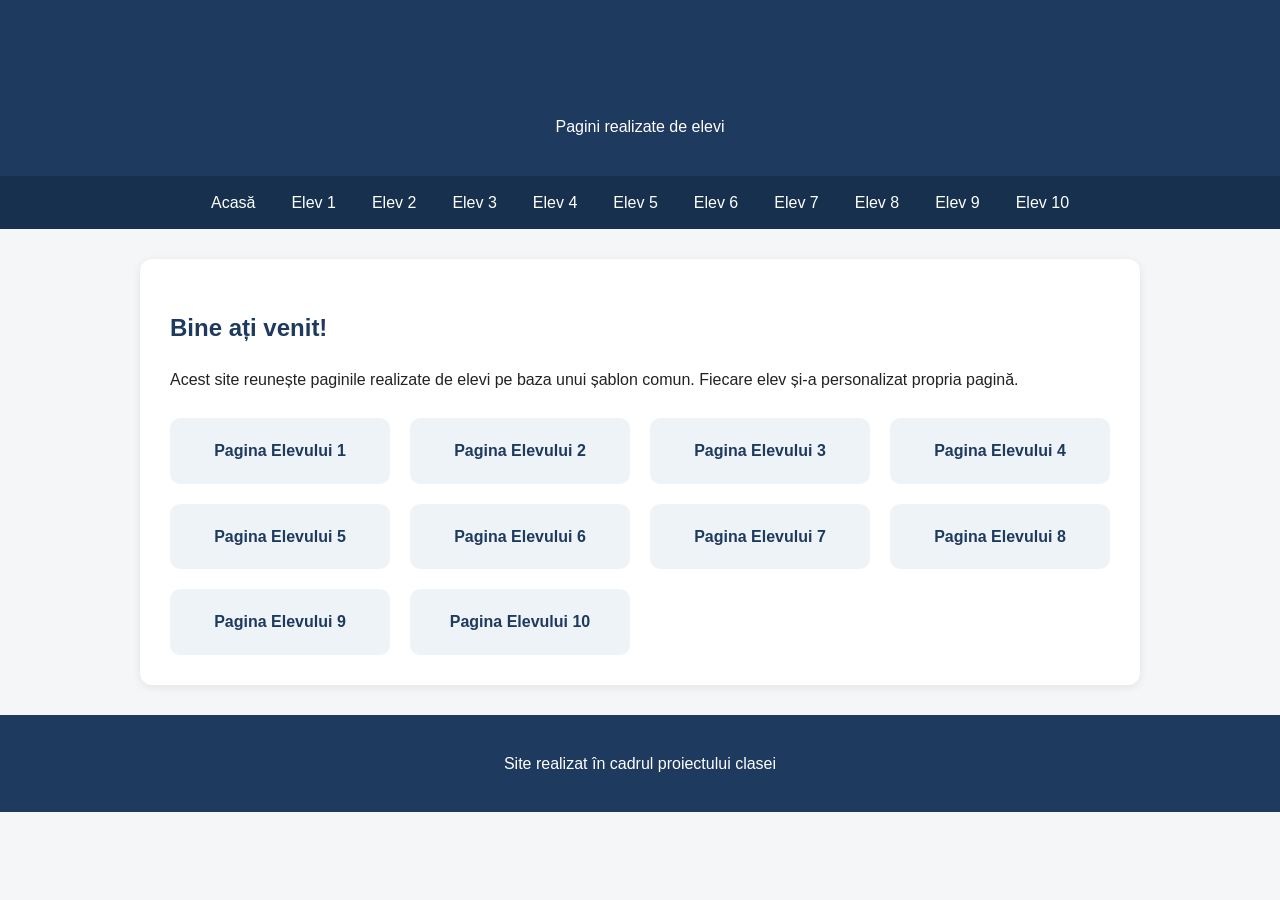
<file: index.html>
<!DOCTYPE html>
<html lang="ro">
<head>
  <meta charset="UTF-8">
  <meta name="viewport" content="width=device-width, initial-scale=1.0">
  <title>Proiectul clasei</title>
  <link rel="stylesheet" href="style.css">
</head>
<body>

  <header>
    <h1>Proiectul clasei</h1>
    <p>Pagini realizate de elevi</p>
  </header>

  <nav>
    <ul>
      <li><a href="index.html">Acasă</a></li>
      <li><a href="elev1.html">Elev 1</a></li>
      <li><a href="elev2.html">Elev 2</a></li>
      <li><a href="elev3.html">Elev 3</a></li>
      <li><a href="elev4.html">Elev 4</a></li>
      <li><a href="elev5.html">Elev 5</a></li>
      <li><a href="elev6.html">Elev 6</a></li>
       <li><a href="elev7.html">Elev 7</a></li>
       <li><a href="elev8.html">Elev 8</a></li>
       <li><a href="elev9.html">Elev 9</a></li>
       <li><a href="elev10.html">Elev 10</a></li>
    </ul>
  </nav>

  <main>
    <h2>Bine ați venit!</h2>
    <p>
      Acest site reunește paginile realizate de elevi pe baza unui șablon comun.
      Fiecare elev și-a personalizat propria pagină.
    </p>

    <div class="carduri">
      <div class="card"><a href="elev1.html">Pagina Elevului 1</a></div>
      <div class="card"><a href="elev2.html">Pagina Elevului 2</a></div>
      <div class="card"><a href="elev3.html">Pagina Elevului 3</a></div>
      <div class="card"><a href="elev4.html">Pagina Elevului 4</a></div>
      <div class="card"><a href="elev5.html">Pagina Elevului 5</a></div>
      <div class="card"><a href="elev6.html">Pagina Elevului 6</a></div>
       <div class="card"><a href="elev7.html">Pagina Elevului 7</a></div>
       <div class="card"><a href="elev8.html">Pagina Elevului 8</a></div>
       <div class="card"><a href="elev9.html">Pagina Elevului 9</a></div>
       <div class="card"><a href="elev10.html">Pagina Elevului 10</a></div>
    </div>
  </main>

  <footer>
    <p>Site realizat în cadrul proiectului clasei</p>
  </footer>

</body>
</html>
</file>
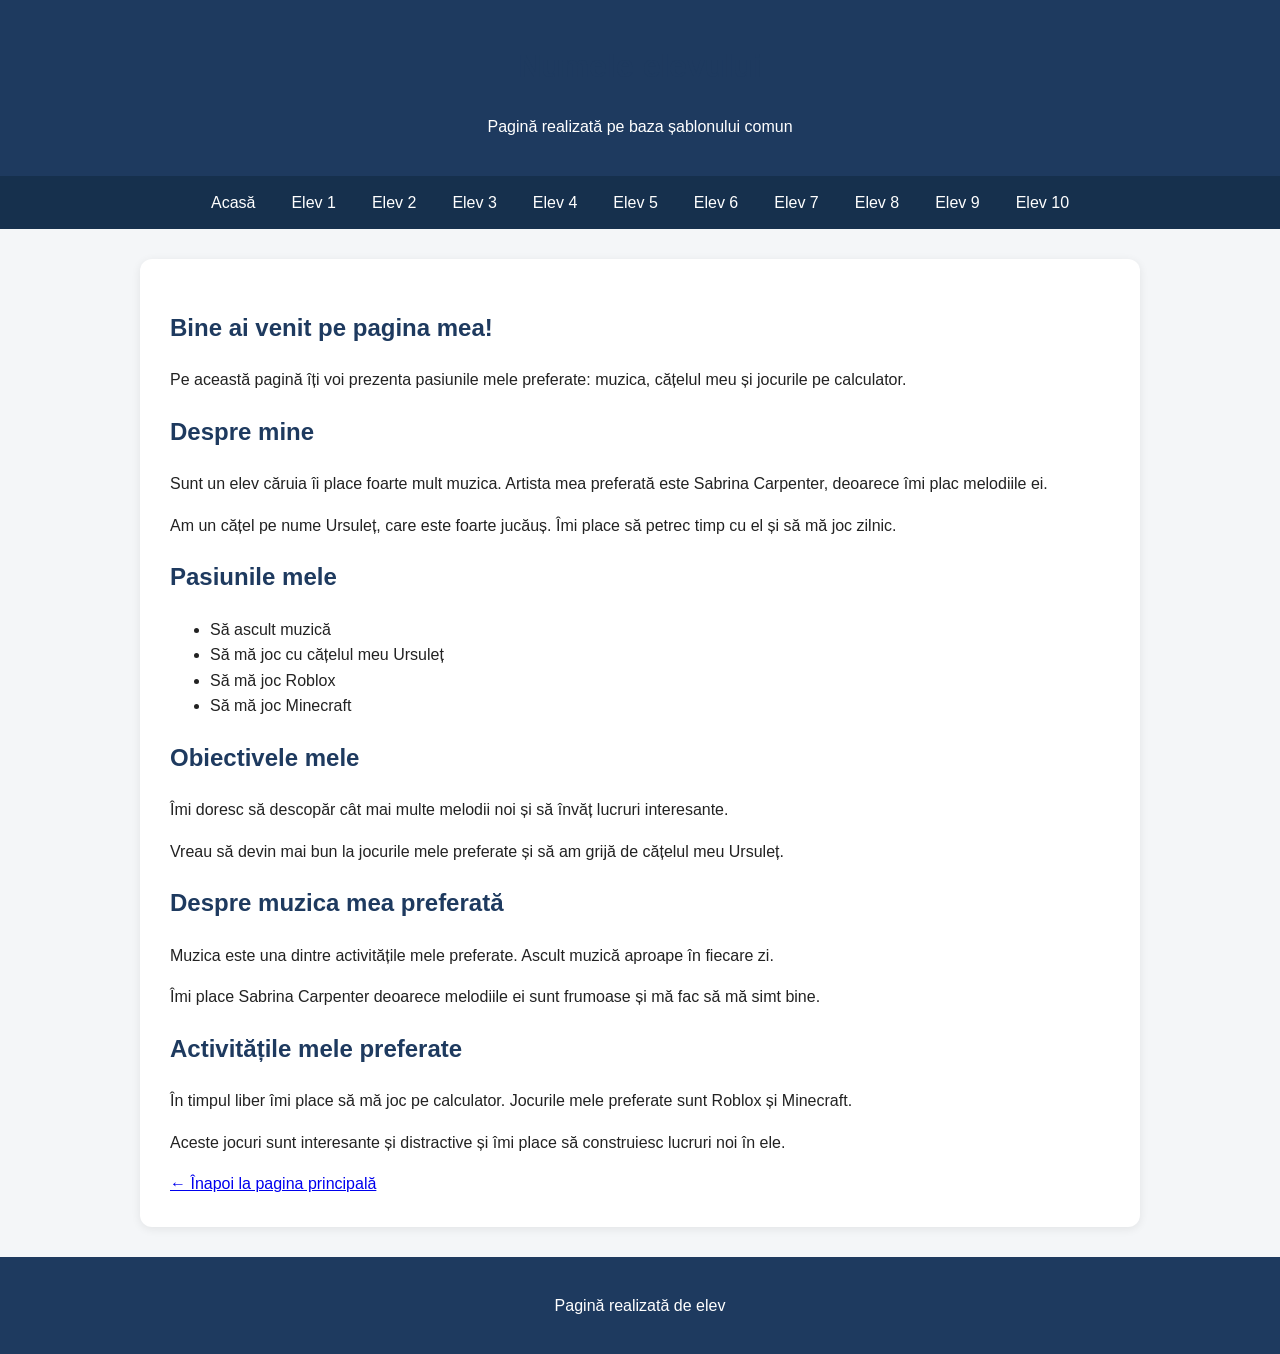
<file: elev2.html>
<!DOCTYPE html>
<html lang="ro">
<head>
  <meta charset="UTF-8">
  <meta name="viewport" content="width=device-width, initial-scale=1">
  <title>Numele elevului</title>
  <link rel="stylesheet" href="style.css">
</head>
<body>

  <header class="site-header">
    <div class="container">
      <h1>Numele elevului</h1>
      <p>Pagină realizată pe baza șablonului comun</p>
    </div>
  </header>

  <nav class="main-nav">
    <div class="container">
      <ul>
        <li><a href="index.html">Acasă</a></li>
        <li><a href="elev1.html">Elev 1</a></li>
        <li><a href="elev2.html">Elev 2</a></li>
        <li><a href="elev3.html">Elev 3</a></li>
        <li><a href="elev4.html">Elev 4</a></li>
        <li><a href="elev5.html">Elev 5</a></li>
        <li><a href="elev6.html">Elev 6</a></li>
        <li><a href="elev7.html">Elev 7</a></li>
       <li><a href="elev8.html">Elev 8</a></li>
        <li><a href="elev9.html">Elev 9</a></li>
        <li><a href="elev10.html">Elev 10</a></li>
      </ul>
    </div>
  </nav>

<main class="container">
  <section class="hero">
    <h2 class="section-title">Bine ai venit pe pagina mea!</h2>
    <p>
      Pe această pagină îți voi prezenta pasiunile mele preferate:
      muzica, cățelul meu și jocurile pe calculator.
    </p>
  </section>

  <section class="content-box">
    <h2 class="section-title">Despre mine</h2>
    <p>
      Sunt un elev căruia îi place foarte mult muzica.
      Artista mea preferată este Sabrina Carpenter,
      deoarece îmi plac melodiile ei.
    </p>
    <p>
      Am un cățel pe nume Ursuleț, care este foarte jucăuș.
      Îmi place să petrec timp cu el și să mă joc zilnic.
    </p>
  </section>

  <section class="two-columns">
    <article class="info-box">
      <h2 class="section-title">Pasiunile mele</h2>
      <ul class="clean-list">
        <li>Să ascult muzică</li>
        <li>Să mă joc cu cățelul meu Ursuleț</li>
        <li>Să mă joc Roblox</li>
        <li>Să mă joc Minecraft</li>
      </ul>
    </article>

    <article class="info-box">
      <h2 class="section-title">Obiectivele mele</h2>
      <p>
        Îmi doresc să descopăr cât mai multe melodii noi
        și să învăț lucruri interesante.
      </p>
      <p>
        Vreau să devin mai bun la jocurile mele preferate
        și să am grijă de cățelul meu Ursuleț.
      </p>
    </article>
  </section>

  <section class="content-box">
    <h2 class="section-title">Despre muzica mea preferată</h2>
    <p>
      Muzica este una dintre activitățile mele preferate.
      Ascult muzică aproape în fiecare zi.
    </p>
    <p>
      Îmi place Sabrina Carpenter deoarece melodiile ei
      sunt frumoase și mă fac să mă simt bine.
    </p>
  </section>

  <section class="content-box">
    <h2 class="section-title">Activitățile mele preferate</h2>
    <p>
      În timpul liber îmi place să mă joc pe calculator.
      Jocurile mele preferate sunt Roblox și Minecraft.
    </p>
    <p>
      Aceste jocuri sunt interesante și distractive
      și îmi place să construiesc lucruri noi în ele.
    </p>

    <a class="back-link" href="index.html">← Înapoi la pagina principală</a>
  </section>
</main>

  <footer class="site-footer">
    <div class="container">
      <p>Pagină realizată de elev</p>
    </div>
  </footer>

</body>
</html>
</file>
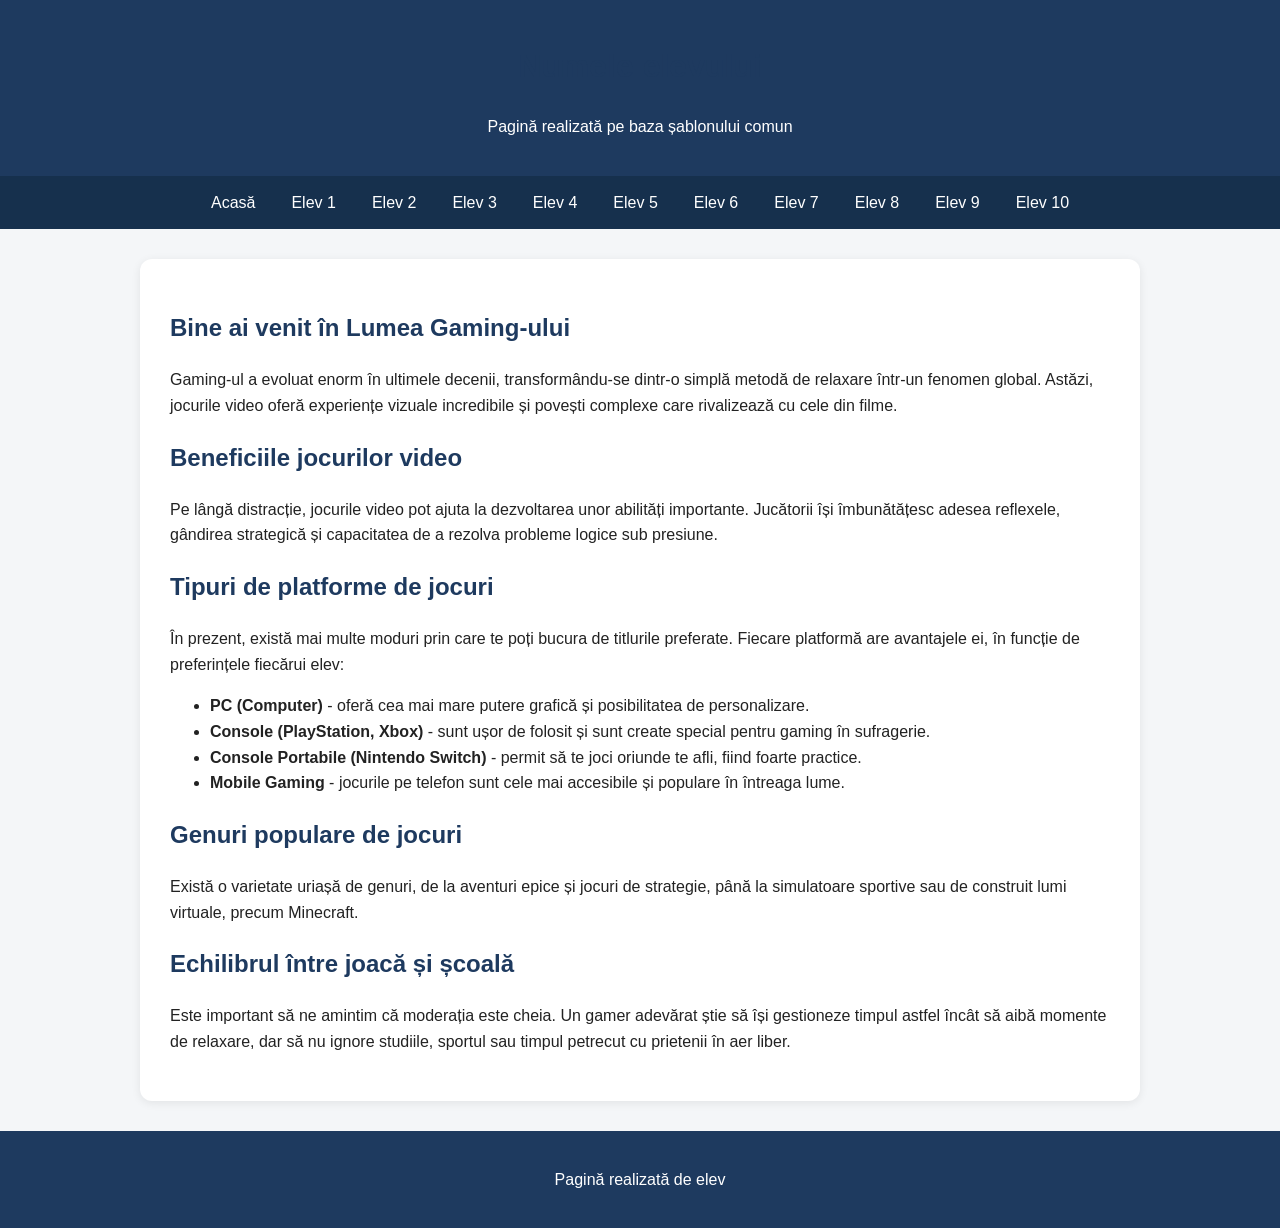
<file: elev5.html>
<!DOCTYPE html>
<html lang="ro">
<head>
  <meta charset="UTF-8">
  <meta name="viewport" content="width=device-width, initial-scale=1">
  <title>Numele elevului</title>
  <link rel="stylesheet" href="style.css">
</head>
<body>

  <header class="site-header">
    <div class="container">
      <h1>Numele elevului</h1>
      <p>Pagină realizată pe baza șablonului comun</p>
    </div>
  </header>

  <nav class="main-nav">
    <div class="container">
      <ul>
        <li><a href="index.html">Acasă</a></li>
        <li><a href="elev1.html">Elev 1</a></li>
        <li><a href="elev2.html">Elev 2</a></li>
        <li><a href="elev3.html">Elev 3</a></li>
        <li><a href="elev4.html">Elev 4</a></li>
        <li><a href="elev5.html">Elev 5</a></li>
        <li><a href="elev6.html">Elev 6</a></li>
        <li><a href="elev7.html">Elev 7</a></li>
       <li><a href="elev8.html">Elev 8</a></li>
        <li><a href="elev9.html">Elev 9</a></li>
        <li><a href="elev10.html">Elev 10</a></li>
      </ul>
    </div>
  </nav>

  <main class="container">
   <h2>Bine ai venit în Lumea Gaming-ului</h2>
    
    <p>Gaming-ul a evoluat enorm în ultimele decenii, transformându-se dintr-o simplă metodă de relaxare într-un fenomen global. Astăzi, jocurile video oferă experiențe vizuale incredibile și povești complexe care rivalizează cu cele din filme.</p>

    <h2>Beneficiile jocurilor video</h2>
    
    <p>Pe lângă distracție, jocurile video pot ajuta la dezvoltarea unor abilități importante. Jucătorii își îmbunătățesc adesea reflexele, gândirea strategică și capacitatea de a rezolva probleme logice sub presiune.</p>

    <h2>Tipuri de platforme de jocuri</h2>
    
    <p>În prezent, există mai multe moduri prin care te poți bucura de titlurile preferate. Fiecare platformă are avantajele ei, în funcție de preferințele fiecărui elev:</p>
    
    <ul>
        <li><strong>PC (Computer)</strong> - oferă cea mai mare putere grafică și posibilitatea de personalizare.</li>
        <li><strong>Console (PlayStation, Xbox)</strong> - sunt ușor de folosit și sunt create special pentru gaming în sufragerie.</li>
        <li><strong>Console Portabile (Nintendo Switch)</strong> - permit să te joci oriunde te afli, fiind foarte practice.</li>
        <li><strong>Mobile Gaming</strong> - jocurile pe telefon sunt cele mai accesibile și populare în întreaga lume.</li>
    </ul>

    <h2>Genuri populare de jocuri</h2>
    
    <p>Există o varietate uriașă de genuri, de la aventuri epice și jocuri de strategie, până la simulatoare sportive sau de construit lumi virtuale, precum Minecraft.</p>

    <h2>Echilibrul între joacă și școală</h2>
    
    <p>Este important să ne amintim că moderația este cheia. Un gamer adevărat știe să își gestioneze timpul astfel încât să aibă momente de relaxare, dar să nu ignore studiile, sportul sau timpul petrecut cu prietenii în aer liber.</p>
  </main>

  <footer class="site-footer">
    <div class="container">
      <p>Pagină realizată de elev</p>
    </div>
  </footer>

</body>
</html>
</file>
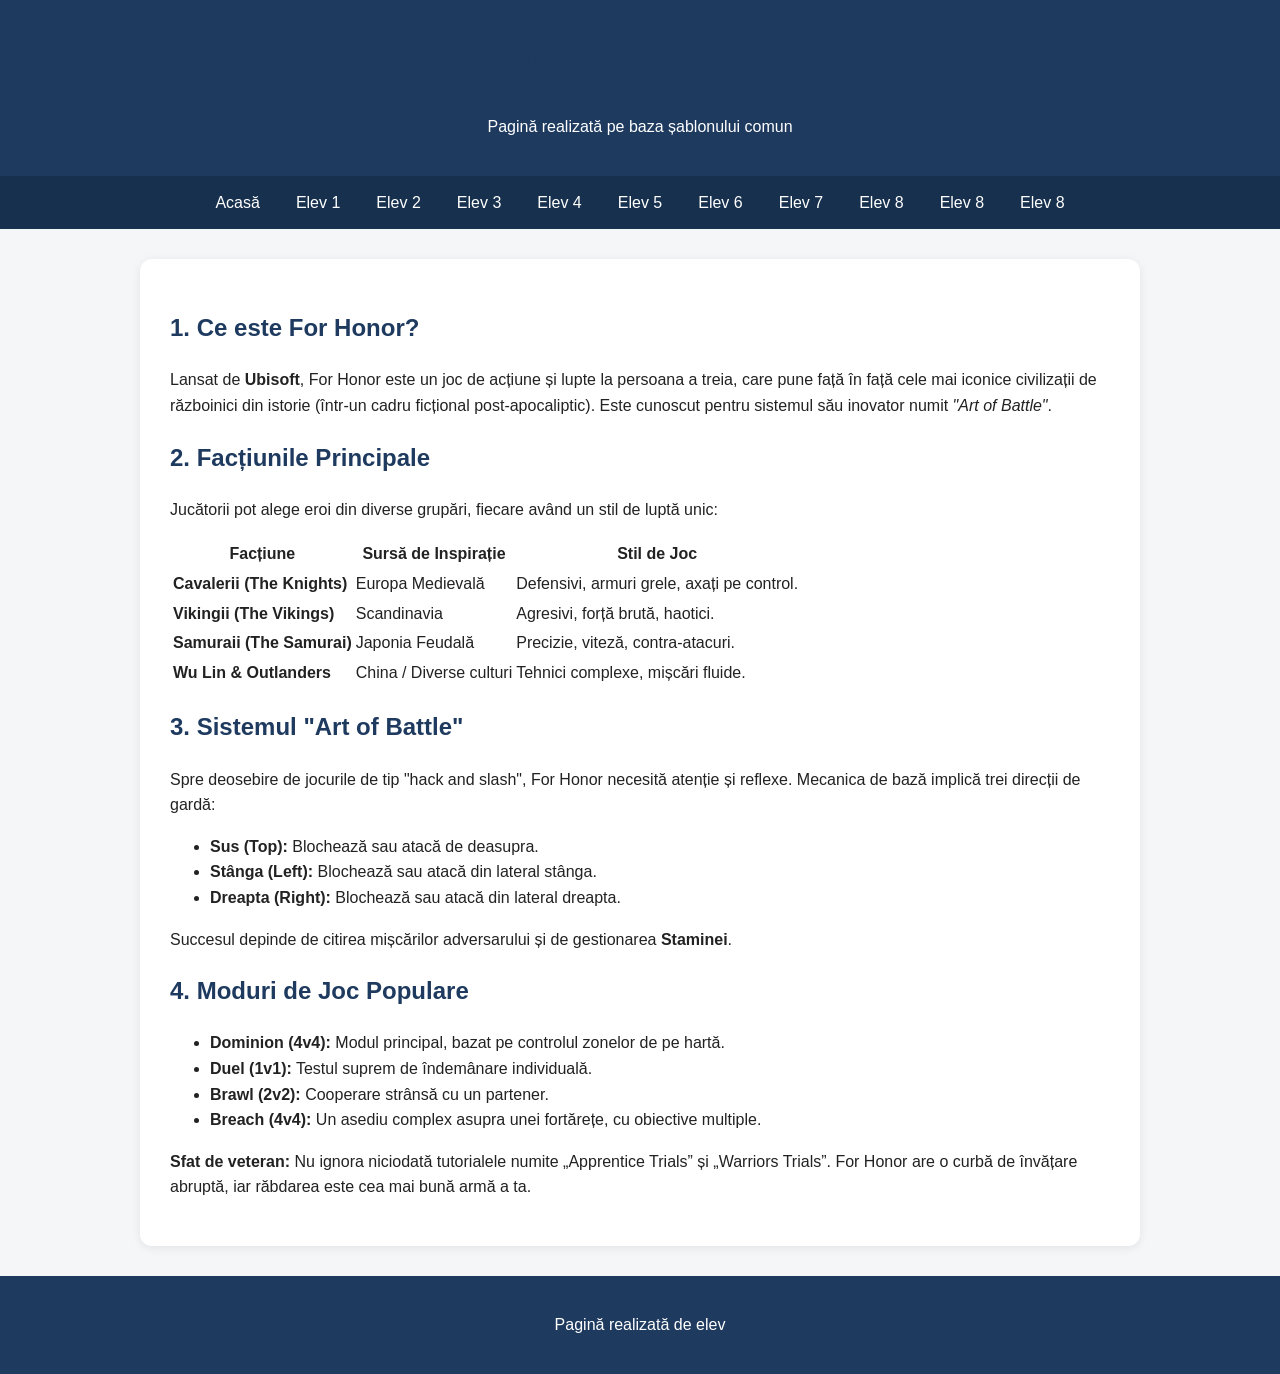
<file: elev6.html>
<!DOCTYPE html>
<html lang="ro">
<head>
  <meta charset="UTF-8">
  <meta name="viewport" content="width=device-width, initial-scale=1">
  <title>Numele elevului</title>
  <link rel="stylesheet" href="style.css">
</head>
<body>

  <header class="site-header">
    <div class="container">
      <h1>Numele elevului</h1>
      <p>Pagină realizată pe baza șablonului comun</p>
    </div>
  </header>

  <nav class="main-nav">
    <div class="container">
      <ul>
        <li><a href="index.html">Acasă</a></li>
        <li><a href="elev1.html">Elev 1</a></li>
        <li><a href="elev2.html">Elev 2</a></li>
        <li><a href="elev3.html">Elev 3</a></li>
        <li><a href="elev4.html">Elev 4</a></li>
        <li><a href="elev5.html">Elev 5</a></li>
        <li><a href="elev6.html">Elev 6</a></li>
        <li><a href="elev7.html">Elev 7</a></li>
       <li><a href="elev8.html">Elev 8</a></li>
        <li><a href="elev9.html">Elev 8</a></li>
        <li><a href="elev10.html">Elev 8</a></li>
      </ul>
    </div>
  </nav>

  <main class="container">
<section>
        <h2>1. Ce este For Honor?</h2>
        <p>Lansat de <strong>Ubisoft</strong>, For Honor este un joc de acțiune și lupte la persoana a treia, care pune față în față cele mai iconice civilizații de războinici din istorie (într-un cadru ficțional post-apocaliptic). Este cunoscut pentru sistemul său inovator numit <em>"Art of Battle"</em>.</p>
    </section>

    <section>
        <h2>2. Facțiunile Principale</h2>
        <p>Jucătorii pot alege eroi din diverse grupări, fiecare având un stil de luptă unic:</p>
        <table>
            <tr>
                <th>Facțiune</th>
                <th>Sursă de Inspirație</th>
                <th>Stil de Joc</th>
            </tr>
            <tr>
                <td><strong>Cavalerii (The Knights)</strong></td>
                <td>Europa Medievală</td>
                <td>Defensivi, armuri grele, axați pe control.</td>
            </tr>
            <tr>
                <td><strong>Vikingii (The Vikings)</strong></td>
                <td>Scandinavia</td>
                <td>Agresivi, forță brută, haotici.</td>
            </tr>
            <tr>
                <td><strong>Samuraii (The Samurai)</strong></td>
                <td>Japonia Feudală</td>
                <td>Precizie, viteză, contra-atacuri.</td>
            </tr>
            <tr>
                <td><strong>Wu Lin & Outlanders</strong></td>
                <td>China / Diverse culturi</td>
                <td>Tehnici complexe, mișcări fluide.</td>
            </tr>
        </table>
    </section>

    <section>
        <h2>3. Sistemul "Art of Battle"</h2>
        <p>Spre deosebire de jocurile de tip "hack and slash", For Honor necesită atenție și reflexe. Mecanica de bază implică trei direcții de gardă:</p>
        <ul>
            <li><strong>Sus (Top):</strong> Blochează sau atacă de deasupra.</li>
            <li><strong>Stânga (Left):</strong> Blochează sau atacă din lateral stânga.</li>
            <li><strong>Dreapta (Right):</strong> Blochează sau atacă din lateral dreapta.</li>
        </ul>
        <p>Succesul depinde de citirea mișcărilor adversarului și de gestionarea <strong>Staminei</strong>.</p>
    </section>

    <section>
        <h2>4. Moduri de Joc Populare</h2>
        <ul>
            <li><strong>Dominion (4v4):</strong> Modul principal, bazat pe controlul zonelor de pe hartă.</li>
            <li><strong>Duel (1v1):</strong> Testul suprem de îndemânare individuală.</li>
            <li><strong>Brawl (2v2):</strong> Cooperare strânsă cu un partener.</li>
            <li><strong>Breach (4v4):</strong> Un asediu complex asupra unei fortărețe, cu obiective multiple.</li>
        </ul>
    </section>

    <div class="tip">
        <p><strong>Sfat de veteran:</strong> Nu ignora niciodată tutorialele numite „Apprentice Trials” și „Warriors Trials”. For Honor are o curbă de învățare abruptă, iar răbdarea este cea mai bună armă a ta.</p>
    </div>
  </main>

  <footer class="site-footer">
    <div class="container">
      <p>Pagină realizată de elev</p>
    </div>
  </footer>

</body>
</html>
</file>
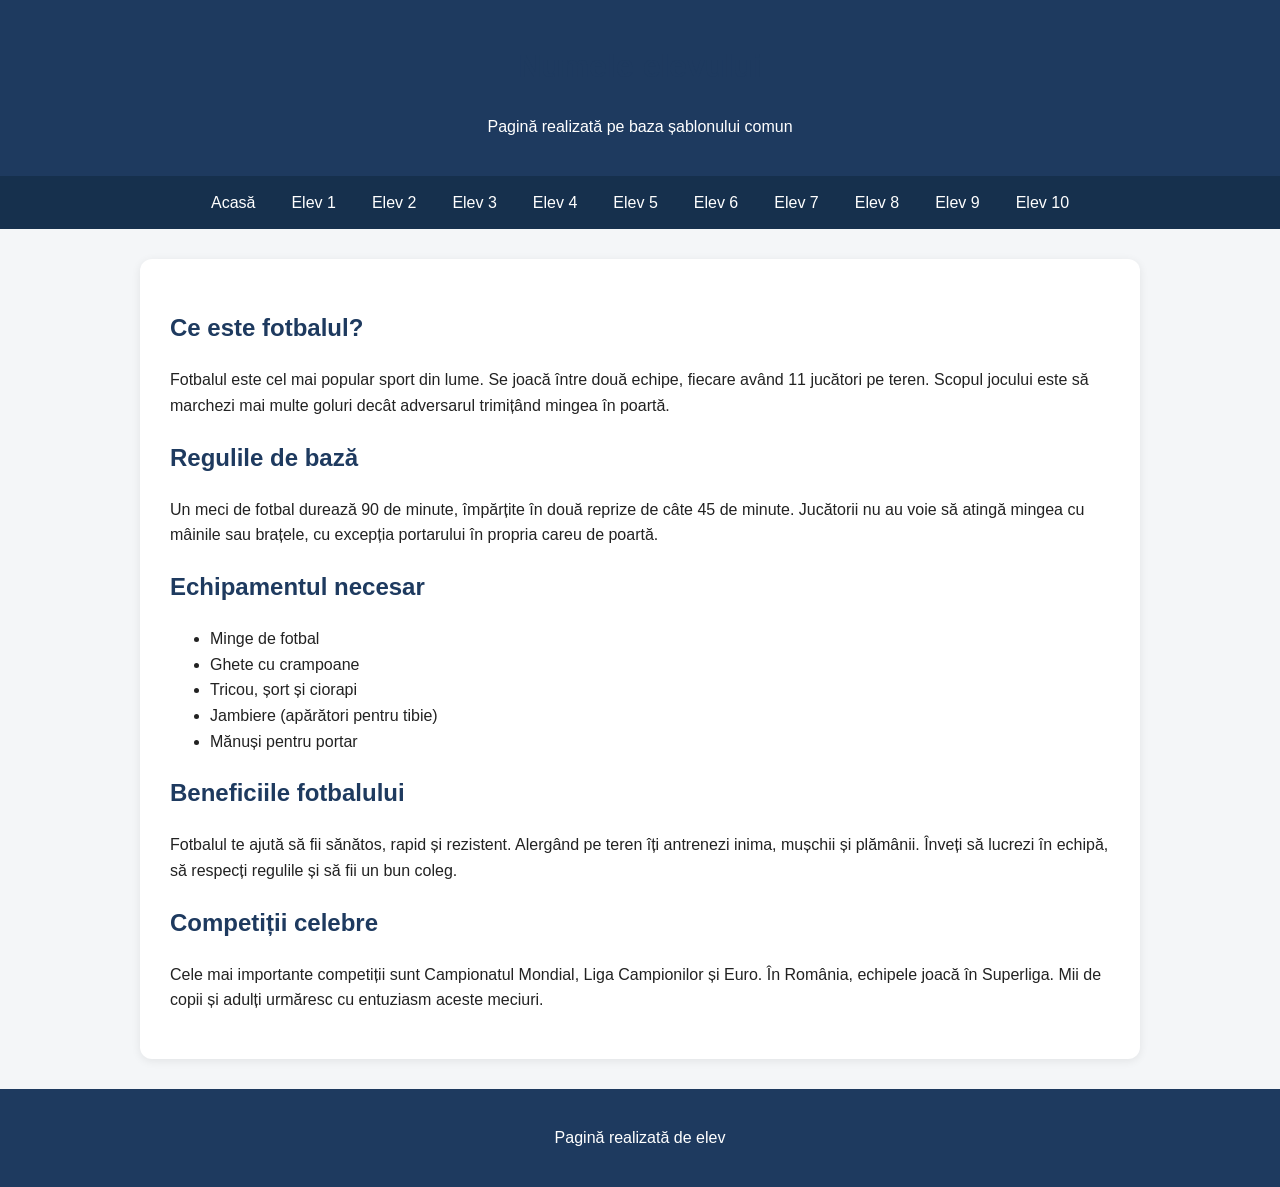
<file: elev9.html>
<!DOCTYPE html>
<html lang="ro">
<head>
  <meta charset="UTF-8">
  <meta name="viewport" content="width=device-width, initial-scale=1">
  <title>Numele elevului</title>
  <link rel="stylesheet" href="style.css">
</head>
<body>

  <header class="site-header">
    <div class="container">
      <h1>Numele elevului</h1>
      <p>Pagină realizată pe baza șablonului comun</p>
    </div>
  </header>

  <nav class="main-nav">
    <div class="container">
      <ul>
        <li><a href="index.html">Acasă</a></li>
        <li><a href="elev1.html">Elev 1</a></li>
        <li><a href="elev2.html">Elev 2</a></li>
        <li><a href="elev3.html">Elev 3</a></li>
        <li><a href="elev4.html">Elev 4</a></li>
        <li><a href="elev5.html">Elev 5</a></li>
        <li><a href="elev6.html">Elev 6</a></li>
        <li><a href="elev7.html">Elev 7</a></li>
        <li><a href="elev8.html">Elev 8</a></li>
        <li><a href="elev9.html">Elev 9</a></li>
        <li><a href="elev10.html">Elev 10</a></li>
      </ul>
    </div>
  </nav>

  <main class="container">
  <h2>Ce este fotbalul?</h2>
  <p>Fotbalul este cel mai popular sport din lume. Se joacă între două echipe, fiecare având 11 jucători pe teren. Scopul jocului este să marchezi mai multe goluri decât adversarul trimițând mingea în poartă.</p>

  <h2>Regulile de bază</h2>
  <p>Un meci de fotbal durează 90 de minute, împărțite în două reprize de câte 45 de minute. Jucătorii nu au voie să atingă mingea cu mâinile sau brațele, cu excepția portarului în propria careu de poartă.</p>

  <h2>Echipamentul necesar</h2>
  <ul>
    <li>Minge de fotbal</li>
    <li>Ghete cu crampoane</li>
    <li>Tricou, șort și ciorapi</li>
    <li>Jambiere (apărători pentru tibie)</li>
    <li>Mănuși pentru portar</li>
  </ul>

  <h2>Beneficiile fotbalului</h2>
  <p>Fotbalul te ajută să fii sănătos, rapid și rezistent. Alergând pe teren îți antrenezi inima, mușchii și plămânii. Înveți să lucrezi în echipă, să respecți regulile și să fii un bun coleg.</p>

  <h2>Competiții celebre</h2>
  <p>Cele mai importante competiții sunt Campionatul Mondial, Liga Campionilor și Euro. În România, echipele joacă în Superliga. Mii de copii și adulți urmăresc cu entuziasm aceste meciuri.</p>


  </main>

  <footer class="site-footer">
    <div class="container">
      <p>Pagină realizată de elev</p>
    </div>
  </footer>

</body>
</html>
</file>
<file: style.css>
* {
  box-sizing: border-box;
}

body {
  margin: 0;
  font-family: Arial, sans-serif;
  line-height: 1.6;
  background: #f4f6f8;
  color: #222;
}

header {
  background: #1e3a5f;
  color: white;
  padding: 20px;
  text-align: center;
}

nav {
  background: #16304d;
}

nav ul {
  margin: 0;
  padding: 0;
  list-style: none;
  display: flex;
  flex-wrap: wrap;
  justify-content: center;
}

nav li {
  margin: 0;
}

nav a {
  display: block;
  padding: 14px 18px;
  color: white;
  text-decoration: none;
}

nav a:hover {
  background: #274d78;
}

main {
  max-width: 1000px;
  margin: 30px auto;
  background: white;
  padding: 30px;
  border-radius: 12px;
  box-shadow: 0 2px 10px rgba(0,0,0,0.08);
}

h1, h2 {
  color: #1e3a5f;
}

.carduri {
  display: grid;
  grid-template-columns: repeat(auto-fit, minmax(220px, 1fr));
  gap: 20px;
  margin-top: 25px;
}

.card {
  background: #eef3f8;
  padding: 20px;
  border-radius: 10px;
  text-align: center;
}

.card a {
  text-decoration: none;
  color: #1e3a5f;
  font-weight: bold;
}

footer {
  text-align: center;
  padding: 20px;
  background: #1e3a5f;
  color: white;
  margin-top: 30px;
}

.buton-inapoi {
  display: inline-block;
  margin-top: 25px;
  padding: 10px 16px;
  background: #1e3a5f;
  color: white;
  text-decoration: none;
  border-radius: 8px;
}

.buton-inapoi:hover {
  background: #274d78;
}

img {
  max-width: 100%;
  height: auto;
  border-radius: 10px;
}
</file>
